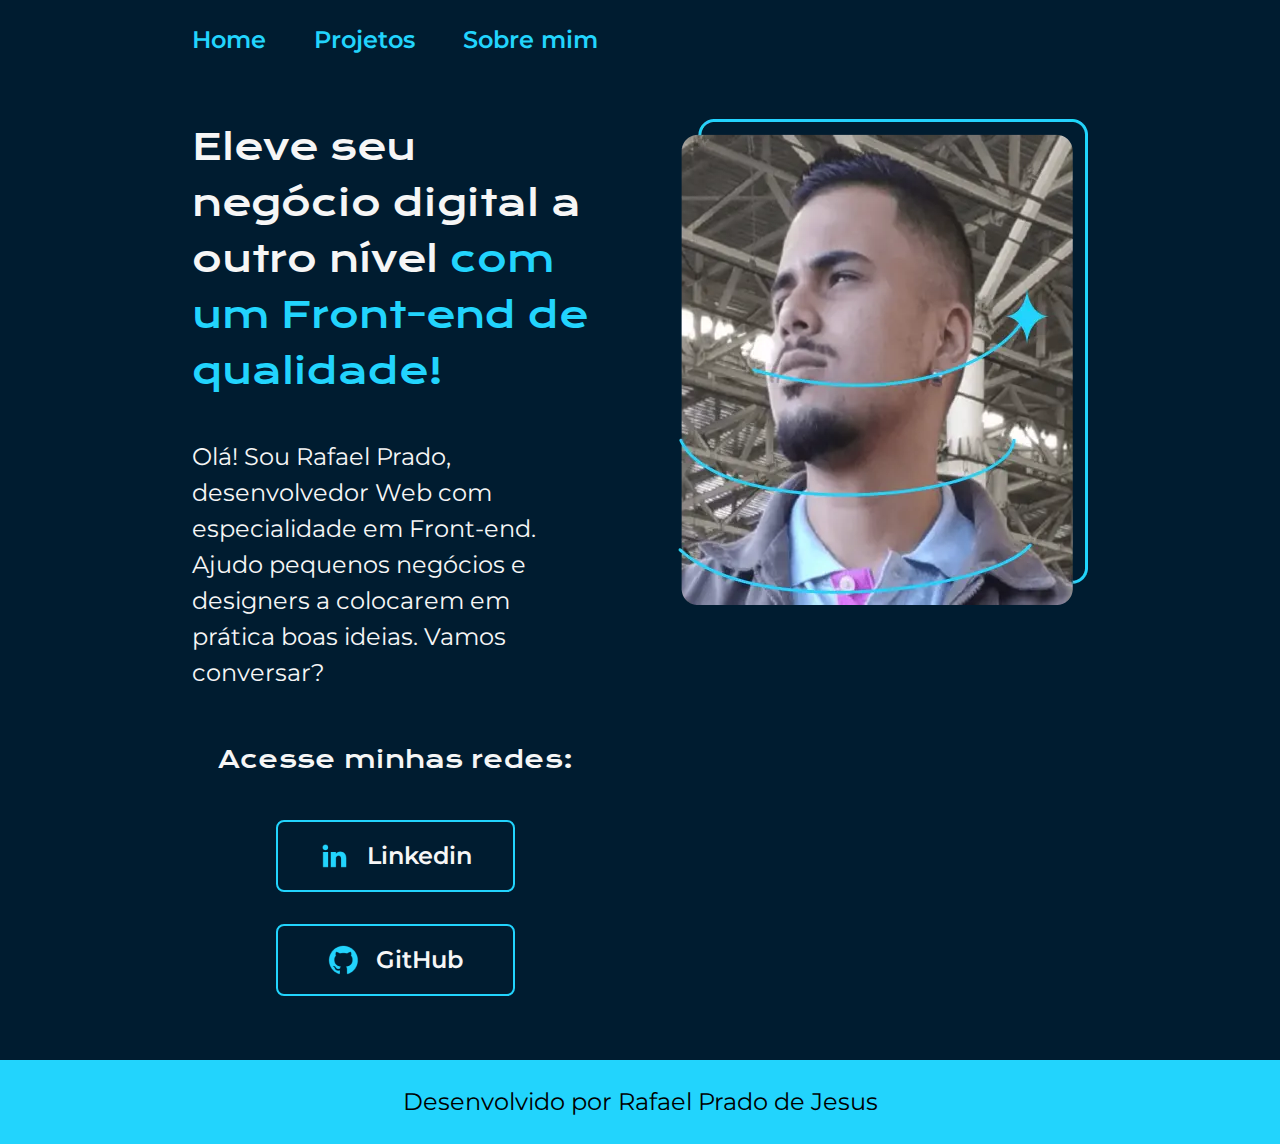
<file: index.html>
<!DOCTYPE html>
<html lang="pt-br">
	<head>
		<!-- Google tag (gtag.js) -->
		<script
			async
			src="https://www.googletagmanager.com/gtag/js?id=G-VJBQXWFXMQ"
		></script>
		<script>
			window.dataLayer = window.dataLayer || []
			function gtag() {
				dataLayer.push(arguments)
			}
			gtag('js', new Date())

			gtag('config', 'G-VJBQXWFXMQ')
		</script>
		<meta charset="UTF-8" />
		<meta name="viewport" content="width=device-width, initial-scale=1.0" />
		<meta
			name="description"
			content="Explore meu portfolio criativo e versátil, desenvolvido com HTML, CSS e JavaScript. Apresentando meu trabalho como Desenvolvedor de software, exibo uma coleção de projetos inovadores e soluções visualmente atraentes. Descubra meu estilo único e habilidades técnicas através de uma variedade de criações que demonstram minha paixão e comprometimento com a excelência no design e desenvolvimento web."
		/>
		<title>Meu Portfolio</title>
		<link
			rel="shortcut icon"
			href="assets/img/favicon.jpg"
			type="image/x-icon"
		/>
		<link rel="stylesheet" href="assets/css/style.css" />
	</head>
	<body>
		<header class="cabecalho">
			<nav class="cabecalho__navegacao">
				<a href="index.html" class="cabecalho__navegacao__item">Home</a>
				<a href="projects.html" class="cabecalho__navegacao__item">Projetos</a>
				<a href="about.html" class="cabecalho__navegacao__item">Sobre mim</a>
			</nav>
		</header>
		<main class="apresentacao">
			<section class="apresentacao__conteudo">
				<h1 class="apresentacao__conteudo__titulo">
					Eleve seu negócio digital a outro nível
					<span class="titulo__forte">com um Front-end de qualidade!</span>
				</h1>

				<p class="apresentacao__conteudo__paragrafo">
					Olá! Sou Rafael Prado, desenvolvedor Web com especialidade em
					Front-end. Ajudo pequenos negócios e designers a colocarem em prática
					boas ideias. Vamos conversar?
				</p>

				<div class="apresentacao__conteudo__redes">
					<h2 class="conteudo__redes__titulo">Acesse minhas redes:</h2>

					<a
						class="conteudo__redes__link"
						href="https://www.linkedin.com/in/rafaelpradoj/"
						target="_blank"
					>
						<img src="assets/img/linkedin.png" alt="Linkedin" />
						Linkedin
					</a>

					<a
						class="conteudo__redes__link"
						href="https://github.com/rafaelpradoj"
						target="_blank"
					>
						<img src="assets/img/github.png" alt="GitHub" />
						GitHub
					</a>
				</div>
			</section>

			<img
				class="apresentacao__foto"
				src="assets/img/imagem.webp"
				alt="Foto de Rafael Prado"
			/>
		</main>
		<footer class="rodape">
			<p class="rodape__paragrafo">Desenvolvido por Rafael Prado de Jesus</p>
		</footer>
		<div class="btn-voltar-topo">▲</div>
		<script src="assets/js/app.js"></script>
	</body>
</html>
</file>
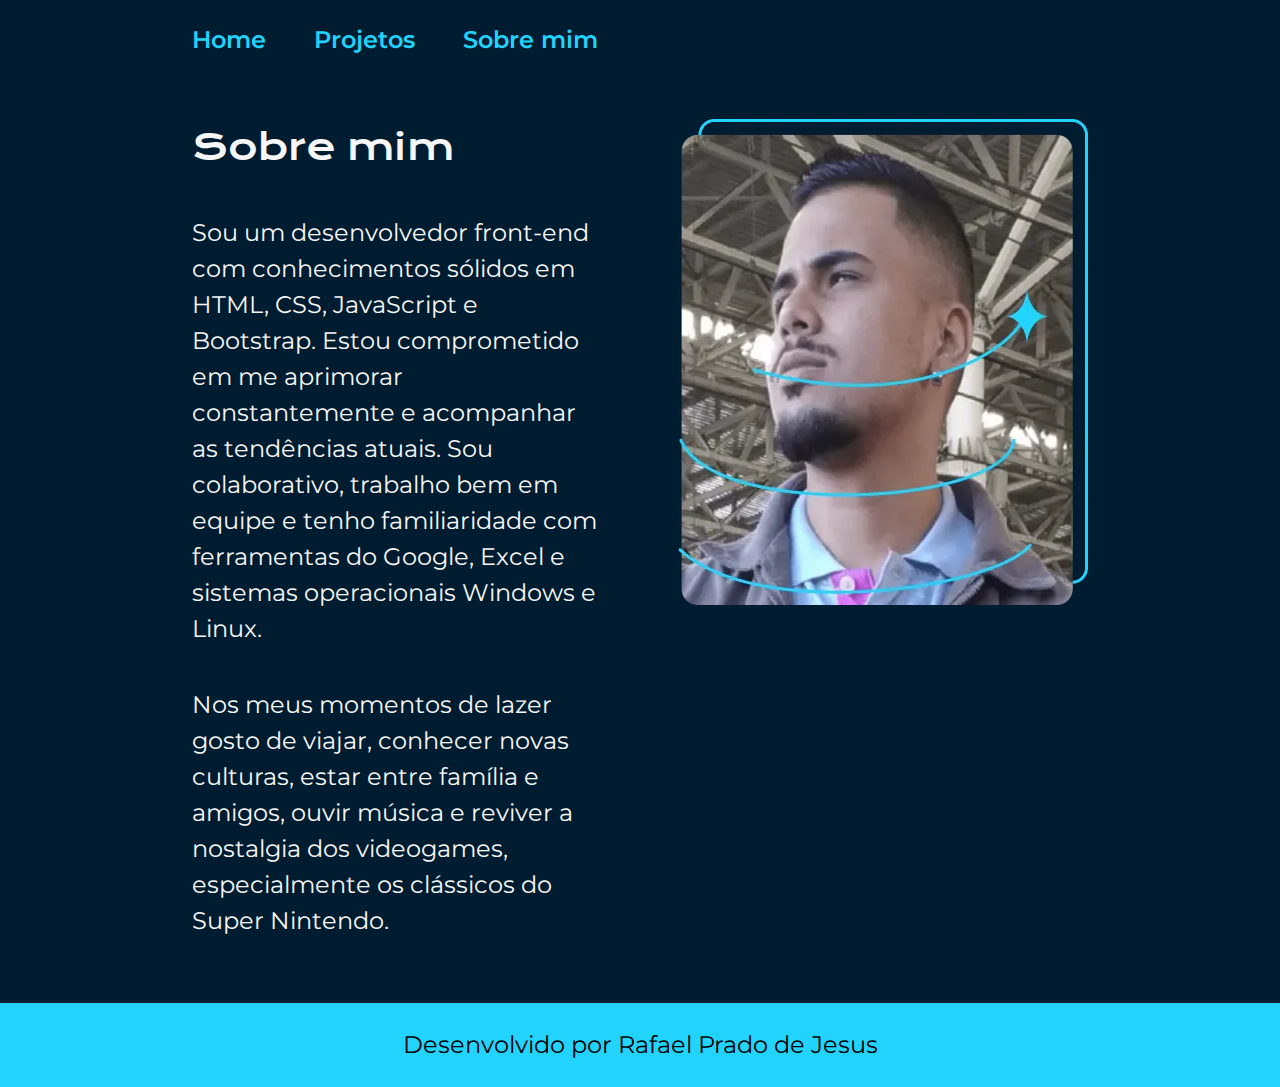
<file: about.html>
<!DOCTYPE html>
<html lang="pt-br">
	<head>
		<!-- Google tag (gtag.js) -->
		<script
			async
			src="https://www.googletagmanager.com/gtag/js?id=G-VJBQXWFXMQ"
		></script>
		<script>
			window.dataLayer = window.dataLayer || []
			function gtag() {
				dataLayer.push(arguments)
			}
			gtag('js', new Date())

			gtag('config', 'G-VJBQXWFXMQ')
		</script>
		<meta charset="UTF-8" />
		<meta name="viewport" content="width=device-width, initial-scale=1.0" />
		<meta
			name="description"
			content="Sou um desenvolvedor front-end com conhecimentos sólidos em HTML, CSS, JavaScript e Bootstrap. Comprometido em aprimorar constantemente minhas habilidades e acompanhar as tendências atuais. Tenho experiência em trabalhar em equipe, colaborar e entregar soluções web envolventes. Além disso, tenho familiaridade com ferramentas do Google, Excel e sistemas operacionais Windows e Linux. Descubra mais sobre mim e meu trabalho como desenvolvedor front-end."
		/>
		<title>Sobre mim</title>
		<link
			rel="shortcut icon"
			href="assets/img/favicon.jpg"
			type="image/x-icon"
		/>
		<link rel="stylesheet" href="assets/css/style.css" />
	</head>
	<body>
		<header class="cabecalho">
			<nav class="cabecalho__navegacao">
				<a href="index.html" class="cabecalho__navegacao__item">Home</a>
				<a href="projects.html" class="cabecalho__navegacao__item">Projetos</a>
				<a href="about.html" class="cabecalho__navegacao__item">Sobre mim</a>
			</nav>
		</header>
		<main class="apresentacao">
			<section class="apresentacao__conteudo">
				<h1 class="apresentacao__conteudo__titulo">Sobre mim</h1>

				<p class="apresentacao__conteudo__paragrafo">
					Sou um desenvolvedor front-end com conhecimentos sólidos em HTML, CSS,
					JavaScript e Bootstrap. Estou comprometido em me aprimorar
					constantemente e acompanhar as tendências atuais. Sou colaborativo,
					trabalho bem em equipe e tenho familiaridade com ferramentas do
					Google, Excel e sistemas operacionais Windows e Linux.
				</p>

				<p class="apresentacao__conteudo__paragrafo">
					Nos meus momentos de lazer gosto de viajar, conhecer novas culturas,
					estar entre família e amigos, ouvir música e reviver a nostalgia dos
					videogames, especialmente os clássicos do Super Nintendo.
				</p>
			</section>

			<img
				class="apresentacao__foto"
				src="assets/img/imagem.webp"
				alt="Foto de Rafael Prado"
			/>
		</main>
		<footer class="rodape">
			<p class="rodape__paragrafo">Desenvolvido por Rafael Prado de Jesus</p>
		</footer>
		<div class="btn-voltar-topo">▲</div>
		<script src="assets/js/app.js"></script>
	</body>
</html>
</file>
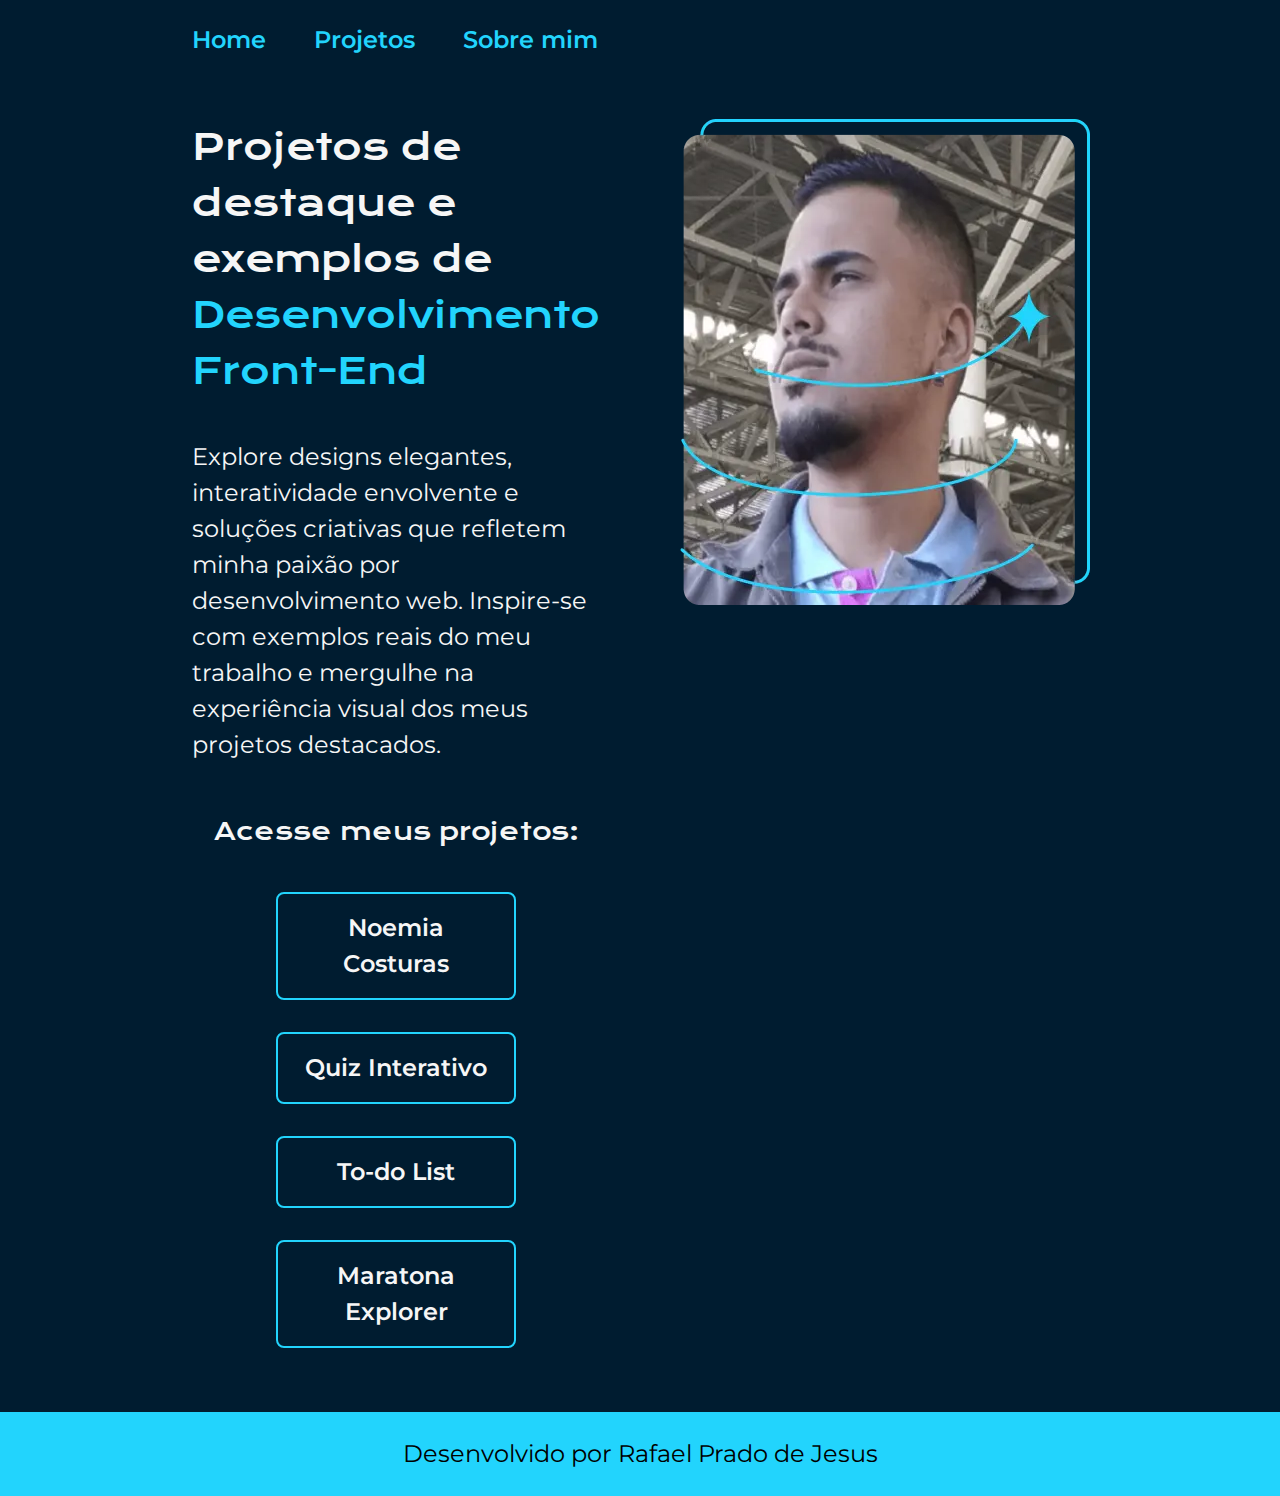
<file: projects.html>
<!DOCTYPE html>
<html lang="pt-br">
	<head>
		<!-- Google tag (gtag.js) -->
		<script
			async
			src="https://www.googletagmanager.com/gtag/js?id=G-VJBQXWFXMQ"
		></script>
		<script>
			window.dataLayer = window.dataLayer || []
			function gtag() {
				dataLayer.push(arguments)
			}
			gtag('js', new Date())

			gtag('config', 'G-VJBQXWFXMQ')
		</script>
		<meta charset="UTF-8" />
		<meta name="viewport" content="width=device-width, initial-scale=1.0" />
		<meta
			name="description"
			content="Explore meus portfólios de programação front-end e descubra projetos impressionantes em HTML, CSS e JavaScript. Veja exemplos de designs responsivos e interativos, demonstrando habilidades em criação de sites modernos e aplicativos web. Inspire-se com soluções criativas e elegantes para desafios do mundo real. Conheça minha expertise em programação front-end e como posso contribuir para seu próximo projeto."
		/>
		<title>Meu Portfolio</title>
		<link
			rel="shortcut icon"
			href="assets/img/favicon.jpg"
			type="image/x-icon"
		/>
		<link rel="stylesheet" href="assets/css/style.css" />
	</head>
	<body>
		<header class="cabecalho">
			<nav class="cabecalho__navegacao">
				<a href="index.html" class="cabecalho__navegacao__item">Home</a>
				<a href="projects.html" class="cabecalho__navegacao__item">Projetos</a>
				<a href="about.html" class="cabecalho__navegacao__item">Sobre mim</a>
			</nav>
		</header>
		<main class="apresentacao">
			<section class="apresentacao__conteudo">
				<h1 class="apresentacao__conteudo__titulo">
					Projetos de destaque e exemplos de
					<span class="titulo__forte">Desenvolvimento Front-End</span>
				</h1>
				<p class="apresentacao__conteudo__paragrafo">
					Explore designs elegantes, interatividade envolvente e soluções
					criativas que refletem minha paixão por desenvolvimento web.
					Inspire-se com exemplos reais do meu trabalho e mergulhe na
					experiência visual dos meus projetos destacados.
				</p>

				<div class="apresentacao__conteudo__projetos">
					<h2 class="conteudo__projetos__subtitulo">Acesse meus projetos:</h2>

					<a
						class="conteudo__projetos__link"
						href="https://noemiacosturas.netlify.app/"
						target="_blank"
					>
						Noemia Costuras
					</a>

					<a
						class="conteudo__projetos__link"
						href="https://quizdosgames.netlify.app/"
						target="_blank"
					>
						Quiz Interativo
					</a>

					<a
						class="conteudo__projetos__link"
						href="https://todorafaelpradoj.netlify.app/"
						target="_blank"
					>
						To-do List
					</a>

					<a
						class="conteudo__projetos__link"
						href="https://reveloseudestino.netlify.app/"
						target="_blank"
					>
						Maratona Explorer
					</a>
				</div>
			</section>

			<img
				class="apresentacao__foto"
				src="assets/img/imagem.webp"
				alt="Foto de Rafael Prado"
			/>
		</main>
		<footer class="rodape">
			<p class="rodape__paragrafo">Desenvolvido por Rafael Prado de Jesus</p>
		</footer>
		<div class="btn-voltar-topo">▲</div>
		<script src="assets/js/app.js"></script>
	</body>
</html>
</file>
<file: assets/css/style.css>
/*Google Fonts*/
@import url('https://fonts.googleapis.com/css2?family=Krona+One&family=Montserrat:wght@400;600&display=swap');

:root {
	--bg-color: #001c30;
	--bg-color-button: #555;
	--blue-color: #22d4fd;
	--white-color: #f6f6f6;
	--hover-color: #394867;
	--font-krona: 'Krona One', sans-serif;
	--font-montserrat: 'Montserrat', sans-serif;
}

* {
	margin: 0;
	padding: 0;
}

body {
	background-color: var(--bg-color);
	box-sizing: border-box;
	color: var(--white-color);
}

.cabecalho {
	padding: 2% 0 0 15%;
}

.cabecalho__navegacao {
	align-items: center;
	display: flex;
	gap: 3rem;
}

.cabecalho__navegacao__item {
	color: var(--blue-color);
	font-family: var(--font-montserrat);
	font-style: normal;
	font-weight: 600;
	font-size: 1.5rem;
	line-height: 1.81rem;
	text-decoration: none;
	transition: background-color 0.2s;
}

.cabecalho__navegacao__item:hover {
	color: var(--white-color);
}

.apresentacao {
	align-items: start;
	display: flex;
	gap: 5rem;
	justify-content: space-between;
	padding: 5% 15%;
}

.apresentacao__conteudo {
	display: flex;
	flex-direction: column;
	gap: 2.5rem;
	width: 50%;
}

.apresentacao__conteudo__titulo {
	color: var(--white-color);
	font-family: 'Krona One', sans-serif;
	font-size: 2.25rem;
	font-style: normal;
	font-weight: 400;
	line-height: 3.5rem;
}

.titulo__forte {
	color: var(--blue-color);
}

.apresentacao__conteudo__paragrafo {
	color: var(--white-color);
	font-family: var(--font-montserrat);
	font-style: normal;
	font-size: 1.5rem;
	font-weight: 400;
	line-height: 2.25rem;
}

.apresentacao__conteudo__redes {
	align-items: center;
	display: flex;
	flex-direction: column;
	gap: 2rem;
	justify-content: center;
}

.conteudo__redes__titulo {
	color: var(--white-color);
	font-family: var(--font-krona);
	font-style: normal;
	font-size: 1.5rem;
	font-weight: 400;
	line-height: 3.6rem;
}

.conteudo__redes__link {
	align-items: center;
	border: 0.125rem solid var(--blue-color);
	border-radius: 0.5rem;
	color: var(--white-color);
	display: flex;
	font-family: var(--font-montserrat);
	font-size: 1.5rem;
	font-style: normal;
	font-weight: 600;
	justify-content: center;
	line-height: 2.25rem;
	gap: 1rem;
	padding: 1rem;
	text-decoration: none;
	transition: background-color 0.2s;
	width: 50%;
}

.conteudo__redes__link:hover {
	background-color: var(--hover-color);
}

.apresentacao__foto {
	height: auto;
	max-width: 50%;
}

.rodape {
	background-color: var(--blue-color);
	color: black;
	font-family: var(--font-montserrat);
	font-style: normal;
	font-weight: 400;
	font-size: 1.5rem;
	line-height: 2.25rem;
	padding: 1.5rem;
	text-align: center;
}

.btn-voltar-topo {
	background-color: var(--bg-color-button);
	border-radius: 5%;
	bottom: 1.25rem;
	color: var(--white-color);
	cursor: pointer;
	display: none;
	font-size: 2.5rem;
	opacity: 50%;
	position: fixed;
	right: 1.1rem;
	transition: all 0.2s;
}

@media (max-width: 1200px) {
	.cabecalho {
		padding: 5%;
	}

	.cabecalho__navegacao {
		justify-content: center;
	}

	.apresentacao {
		align-items: center;
		flex-direction: column-reverse;
		padding: 5%;
	}

	.apresentacao__conteudo {
		width: auto;
	}

	.apresentacao__conteudo__titulo {
		text-align: center;
	}
}

@media (max-width: 375px) {
	.cabecalho__navegacao {
		flex-direction: column;
		gap: 0.5rem;
	}

	.apresentacao {
		padding-bottom: 15%;
	}

	.apresentacao__conteudo__titulo {
		font-size: 1.8rem;
	}

	.apresentacao__conteudo__paragrafo {
		font-size: 1.14rem;
	}

	.conteudo__redes__titulo {
		font-size: 1.14rem;
	}

	.conteudo__redes__link {
		font-size: 1.14rem;
	}
}

/*Aditional settings page "projects"*/
.apresentacao__conteudo__projetos {
	align-items: center;
	display: flex;
	flex-direction: column;
	gap: 2rem;
	justify-content: center;
}

.conteudo__projetos__subtitulo {
	color: var(--white-color);
	font-family: var(--font-krona);
	font-style: normal;
	font-size: 1.5rem;
	font-weight: 400;
	line-height: 3.6rem;
}

.conteudo__projetos__link {
	align-items: center;
	border: 0.125rem solid var(--blue-color);
	border-radius: 0.5rem;
	color: var(--white-color);
	display: flex;
	font-family: var(--font-montserrat);
	font-size: 1.5rem;
	font-style: normal;
	font-weight: 600;
	justify-content: center;
	line-height: 2.25rem;
	padding: 1rem;
	text-align: center;
	text-decoration: none;
	transition: background-color 0.2s;
	width: 50%;
}

.conteudo__projetos__link:hover {
	background-color: var(--hover-color);
}

@media (max-width: 375px) {
	.conteudo__projetos__subtitulo {
		font-size: 1.3rem;
	}

	.conteudo__projetos__link {
		font-size: 1.14rem;
	}
}
</file>
